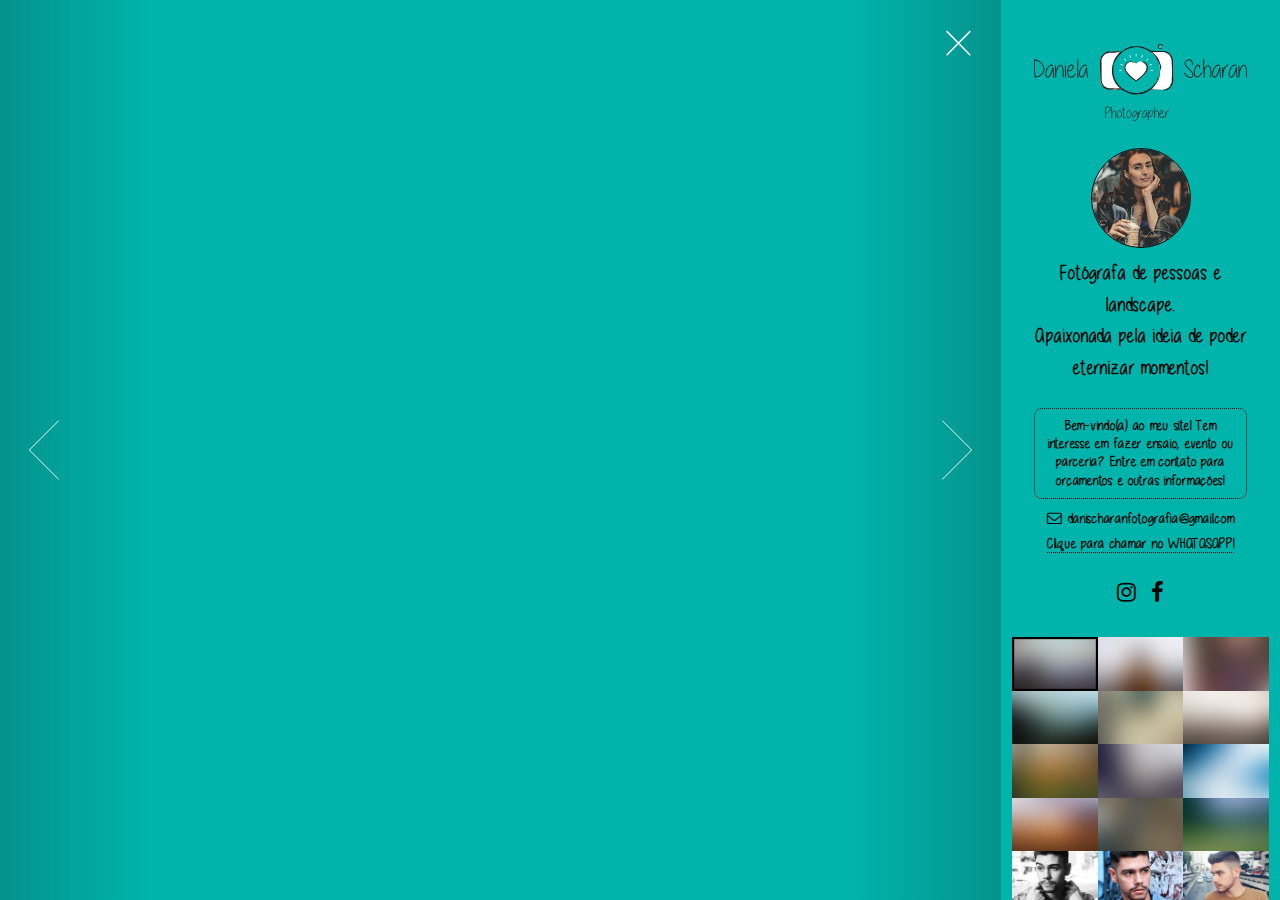
<file: index.html>
<!DOCTYPE HTML>
<!--
	Lens by HTML5 UP
	html5up.net | @ajlkn
	Free for personal and commercial use under the CCA 3.0 license (html5up.net/license)
-->
<html>
	<head>
		<title>Dani Scharan | Photographer</title>
		<meta charset="utf-8" />
		<meta name="viewport" content="width=device-width, initial-scale=1" />
		<!--[if lte IE 8]><script src="assets/js/ie/html5shiv.js"></script><![endif]-->
		<link rel="stylesheet" href="assets/css/main.css" />
		<!--[if lte IE 8]><link rel="stylesheet" href="assets/css/ie8.css" /><![endif]-->
		<!--[if lte IE 9]><link rel="stylesheet" href="assets/css/ie9.css" /><![endif]-->
		<noscript><link rel="stylesheet" href="assets/css/noscript.css" /></noscript>

		<!-- FAVICON -->
		<link rel="apple-touch-icon" sizes="180x180" href="/apple-touch-icon.png">
		<link rel="icon" type="image/png" sizes="32x32" href="/favicon-32x32.png">
		<link rel="icon" type="image/png" sizes="16x16" href="/favicon-16x16.png">
		<link rel="manifest" href="/manifest.json">
		<link rel="mask-icon" href="/safari-pinned-tab.svg" color="#00b3ab">
		<meta name="apple-mobile-web-app-title" content="Dani Scharan">
		<meta name="application-name" content="Dani Scharan">
		<meta name="theme-color" content="#00b3ab">

	</head>
	<body class="is-loading-0 is-loading-1 is-loading-2">

		<!-- Main -->
			<div id="main">

				<!-- Header -->
					<header id="header">
						<h1><a href="http://danischaran.com.br" class="logo-dani"><img src="images/logo.svg" alt="Dani Scharan - Photographer"></a></h1>
						<div class="dani-photo">
							<img src="images/dani_scharan.png" alt="Dani Scharan - Photographer Brasil">
						</div>
						<p class="release">Fotógrafa de pessoas e landscape.<br /> Apaixonada pela ideia de poder eternizar momentos!</p>
						<div class="contact">
							<h3 class="title-contact">Bem-vindo(a) ao meu site! Tem interesse em fazer ensaio, evento ou parceria? Entre em contato para orçamentos e outras informações!</h3>
							<a href="mailto:danischaranfotografia@gmail.com" class="icon fa-envelope-o"><span class="label">E-mail</span> danischaranfotografia@gmail.com</a>
							<p class="whatsapp"><a href="https://api.whatsapp.com/send?phone=5511984501446&text=Olá,%20gostaria%20de%20fazer%20um%20orçamento!" target="_blank">Clique para chamar no WHATASAPP!</a></p>
						</div>
						<ul class="icons">
							<li><a href="https://instagram.com/danischaran/" target="_blank" class="icon fa-instagram"><span class="label">Instagram</span></a></li>
							<li><a href="https://facebook.com/danischaran/" target="_blank" class="icon fa-facebook"><span class="label">Facebook</span></a></li>
							<!-- <li><a href="mailto:danischaranfotografia@gmail.com" class="icon fa-envelope-o"><span class="label">E-mail</span></a></li> -->
						</ul>
					</header>

				<!-- Thumbnail -->
					<section id="thumbnails">
						<article>
							<a class="thumbnail" href="images/fulls/01.jpg" data-position="top center"><img src="images/thumbs/01.jpg" alt="" /></a>
							<h2>Stephanie</h2>
							<p>Ensaio Feminino / SP</p>
						</article>
						<article>
							<a class="thumbnail" href="images/fulls/02.jpg" data-position="right center"><img src="images/thumbs/02.jpg" alt="" /></a>
							<h2>Stephanie</h2>
							<p>Ensaio Feminino / SP</p>
						</article>
						<article>
							<a class="thumbnail" href="images/fulls/03.jpg" data-position="top center"><img src="images/thumbs/03.jpg" alt="" /></a>
							<h2>Stephanie</h2>
							<p>Ensaio Feminino / SP</p>
						</article>
						<article>
							<a class="thumbnail" href="images/fulls/04.jpg"><img src="images/thumbs/04.jpg" alt="" /></a>
							<h2>Lucas</h2>
							<p>Ensaio Baby / RJ</p>
						</article>
						<article>
							<a class="thumbnail" href="images/fulls/05.jpg" data-position="top center"><img src="images/thumbs/05.jpg" alt="" /></a>
							<h2>Lucas</h2>
							<p>Ensaio Baby / RJ</p>
						</article>
						<article>
							<a class="thumbnail" href="images/fulls/06.jpg"><img src="images/thumbs/06.jpg" alt="" /></a>
							<h2>Lucas</h2>
							<p>Ensaio Baby / RJ</p>
						</article>
						<article>
							<a class="thumbnail" href="images/fulls/07.jpg"><img src="images/thumbs/07.jpg" alt="" /></a>
							<h2>Danilo e Aline</h2>
							<p>Ensaio Casal / SP</p>
						</article>
						<article>
							<a class="thumbnail" href="images/fulls/08.jpg"><img src="images/thumbs/08.jpg" alt="" /></a>
							<h2>Danilo e Aline</h2>
							<p>Ensaio Casal / SP</p>
						</article>
						<article>
							<a class="thumbnail" href="images/fulls/09.jpg"><img src="images/thumbs/09.jpg" alt="" /></a>
							<h2>Danilo e Aline</h2>
							<p>Ensaio Casal / SP</p>
						</article>
						<article>
							<a class="thumbnail" href="images/fulls/10.jpg" data-position="left center"><img src="images/thumbs/10.jpg" alt="" /></a>
							<h2>Marcelo, Maressa e filhos</h2>
							<p>Ensaio Família / RJ</p>
						</article>
						<article>
							<a class="thumbnail" href="images/fulls/11.jpg"><img src="images/thumbs/11.jpg" alt="" /></a>
							<h2>Marcelo, Maressa e filhos</h2>
							<p>Ensaio Família / RJ</p>
						</article>
						<article>
							<a class="thumbnail" href="images/fulls/12.jpg"><img src="images/thumbs/12.jpg" alt="" /></a>
							<h2>Marcelo, Maressa e filhos</h2>
							<p>Ensaio Família / RJ</p>
						</article>
						<article>
							<a class="thumbnail" href="images/fulls/13.jpg"><img src="images/thumbs/13.jpg" alt="" /></a>
							<h2>Jonatas</h2>
							<p>Ensaio Masculino / SP</p>
						</article>
						<article>
							<a class="thumbnail" href="images/fulls/14.jpg"><img src="images/thumbs/14.jpg" alt="" /></a>
							<h2>Jonatas</h2>
							<p>Ensaio Masculino / SP</p>
						</article>
						<article>
							<a class="thumbnail" href="images/fulls/15.jpg"><img src="images/thumbs/15.jpg" alt="" /></a>
							<h2>Jonatas</h2>
							<p>Ensaio Masculino / SP</p>
						</article>
						<article>
							<a class="thumbnail" href="images/fulls/16.jpg"><img src="images/thumbs/16.jpg" alt="" /></a>
							<h2>Carla</h2>
							<p>Ensaio Feminino /  SP</p>
						</article>
						<article>
							<a class="thumbnail" href="images/fulls/17.jpg"><img src="images/thumbs/17.jpg" alt="" /></a>
							<h2>Carla</h2>
							<p>Ensaio Feminino /  SP</p>
						</article>
						<article>
							<a class="thumbnail" href="images/fulls/18.jpg" data-position="top center"><img src="images/thumbs/18.jpg" alt="" /></a>
							<h2>Carla</h2>
							<p>Ensaio Feminino /  SP</p>
						</article>
						<article>
							<a class="thumbnail" href="images/fulls/19.jpg"><img src="images/thumbs/19.jpg" alt="" /></a>
							<h2>Bud</h2>
							<p>Ensaio Feminino /  SP</p>
						</article>
						<article>
							<a class="thumbnail" href="images/fulls/20.jpg"><img src="images/thumbs/20.jpg" alt="" /></a>
							<h2>Bud</h2>
							<p>Ensaio Masculino / SP</p>
						</article>
						<article>
							<a class="thumbnail" href="images/fulls/21.jpg"><img src="images/thumbs/21.jpg" alt="" /></a>
							<h2>Bud</h2>
							<p>Ensaio Masculino / SP</p>
						</article>
						<article>
							<a class="thumbnail" href="images/fulls/22.jpg"><img src="images/thumbs/22.jpg" alt="" /></a>
							<h2>Letícia e Gudino</h2>
							<p>Ensaio Casal / SP</p>
						</article>
						<article>
							<a class="thumbnail" href="images/fulls/23.jpg"><img src="images/thumbs/23.jpg" alt="" /></a>
							<h2>Letícia e Gudino</h2>
							<p>Ensaio Casal / SP</p>
						</article>
						<article>
							<a class="thumbnail" href="images/fulls/24.jpg"><img src="images/thumbs/24.jpg" alt="" /></a>
							<h2>Letícia e Gudino</h2>
							<p>Ensaio Casal / SP</p>
						</article>
						<article>
							<a class="thumbnail" href="images/fulls/25.jpg"><img src="images/thumbs/25.jpg" alt="" /></a>
							<h2>Thiago e Samilla</h2>
							<p>Ensaio Casal / SP</p>
						</article>
						<article>
							<a class="thumbnail" href="images/fulls/26.jpg"><img src="images/thumbs/26.jpg" alt="" /></a>
							<h2>Thiago e Samilla</h2>
							<p>Ensaio Casal / SP</p>
						</article>
						<article>
							<a class="thumbnail" href="images/fulls/27.jpg"><img src="images/thumbs/27.jpg" alt="" /></a>
							<h2>Thiago e Samilla</h2>
							<p>Ensaio Casal / SP</p>
						</article>
					</section>

				<!-- Footer -->
					<footer id="footer">
						<ul class="copyright">
							<li>2018 &copy; Dani Scharan - Photographer</li>
							<!-- <li>Design: <a href="http://html5up.net">HTML5 UP</a>. --></li>
						</ul>
					</footer>

			</div>

		<!-- Scripts -->
			<script src="assets/js/jquery.min.js"></script>
			<script src="assets/js/skel.min.js"></script>
			<!--[if lte IE 8]><script src="assets/js/ie/respond.min.js"></script><![endif]-->
			<script src="assets/js/main.js"></script>

	</body>
</html>
</file>
<file: assets/css/ie8.css>
/*
	Lens by HTML5 UP
	html5up.net | @ajlkn
	Free for personal and commercial use under the CCA 3.0 license (html5up.net/license)
*/

/* Viewer */

	#viewer {
		width: 100%;
	}
</file>
<file: assets/css/ie9.css>
/*
	Lens by HTML5 UP
	html5up.net | @ajlkn
	Free for personal and commercial use under the CCA 3.0 license (html5up.net/license)
*/

/* Thumbnails */

	#thumbnails:after {
		content: '';
		display: block;
		clear: both;
	}

	#thumbnails article {
		float: left;
	}

/* Viewer */

	#viewer .inner {
		box-shadow: inset 0 0 9em 2em rgba(16, 16, 16, 0.2);
	}

		#viewer .inner:before {
			display: none;
		}

	#viewer .slide .caption {
		background-color: rgba(16, 16, 16, 0.5);
	}
</file>
<file: assets/css/noscript.css>
/*
	Lens by HTML5 UP
	html5up.net | @ajlkn
	Free for personal and commercial use under the CCA 3.0 license (html5up.net/license)
*/

/* Main */

	#main {
		opacity: 1 !important;
		right: 0 !important;
	}

	body:before {
		content: 'Javascript is disabled :(';
		display: block;
		position: absolute;
		top: 50%;
		width: calc(100% - 22.5em * 0.333333333);
		height: 4em;
		margin-top: -2em;
		color: #272727;
		cursor: default;
		font-size: 3em;
		line-height: 4em;
		text-align: center;
		white-space: nowrap;
		left: 0;
	}
</file>
<file: assets/css/main.css>
@import url(font-awesome.min.css);
@import url("https://fonts.googleapis.com/css?family=Roboto:400,700");

@font-face {
  font-family: 'Alittlesunshine';
  src: url('../fonts/Alittlesunshine.eot?#iefix') format('embedded-opentype'),  url('../fonts/Alittlesunshine.woff') format('woff'), url('../fonts/Alittlesunshine.ttf')  format('truetype'), url('../fonts/Alittlesunshine.svg#Alittlesunshine') format('svg');
  font-weight: normal;
  font-style: normal;
}

/*
	Lens by HTML5 UP
	html5up.net | @ajlkn
	Free for personal and commercial use under the CCA 3.0 license (html5up.net/license)
*/

/* Reset */

	html, body, div, span, applet, object, iframe, h1, h2, h3, h4, h5, h6, p, blockquote, pre, a, abbr, acronym, address, big, cite, code, del, dfn, em, img, ins, kbd, q, s, samp, small, strike, strong, sub, sup, tt, var, b, u, i, center, dl, dt, dd, ol, ul, li, fieldset, form, label, legend, table, caption, tbody, tfoot, thead, tr, th, td, article, aside, canvas, details, embed, figure, figcaption, footer, header, hgroup, menu, nav, output, ruby, section, summary, time, mark, audio, video {
		margin: 0;
		padding: 0;
		border: 0;
		font-size: 100%;
		font: inherit;
		font-family: 'Alittlesunshine';
		letter-spacing: 0.05em;
		vertical-align: baseline;
	}

	article, aside, details, figcaption, figure, footer, header, hgroup, menu, nav, section {
		display: block;
	}

	body {
		line-height: 1;
	}

	ol, ul {
		list-style: none;
	}

	blockquote, q {
		quotes: none;
	}

	blockquote:before, blockquote:after, q:before, q:after {
		content: '';
		content: none;
	}

	table {
		border-collapse: collapse;
		border-spacing: 0;
	}

	body {
		-webkit-text-size-adjust: none;
	}

/* Box Model */

	*, *:before, *:after {
		-moz-box-sizing: border-box;
		-webkit-box-sizing: border-box;
		box-sizing: border-box;
	}

/* Logo */
.logo-dani {
	text-decoration: none;
	opacity: 1;
	border: none;
	transition: 0.3s ease-in-out;

}
.logo-dani:hover {
	opacity: .8;
}

@media screen and (max-width: 480px) {
			.logo-dani  img {
				width: 80%;
			}
			.dani-photo img {
				display: none;
			}
		}

/* Basic */

	/*
		@-ms-viewport {
			width: device-width;
		}

	*/

	@media screen and (max-width: 480px) {

		html, body {
			min-width: 320px;
		}

	}

	body.is-loading-0 *, body.is-loading-0 *:before, body.is-loading-0 *:after {
		-moz-animation: none !important;
		-webkit-animation: none !important;
		-ms-animation: none !important;
		animation: none !important;
		-moz-transition: none !important;
		-webkit-transition: none !important;
		-ms-transition: none !important;
		transition: none !important;
	}

	html, body {
		background-color: #00b3ab;;
		overflow: hidden;
	}

/* Type */

	html {
		font-size: 16pt;
	}

		@media screen and (max-width: 1680px) {

			html {
				font-size: 12pt;
			}

		}

		@media screen and (max-width: 1280px) {

			html {
				font-size: 11pt;
			}

		}

	body {
		background-color: #fff;
		color: #aaa;
	}

	body, input, select, textarea {
		font-family: "Roboto", Helvetica, sans-serif;
		font-weight: 400;
		line-height: 1.65;
		font-size: 1em;
		color: #aaa;
	}

	a {
		-moz-transition: color 0.25s ease, border-bottom-color 0.25s ease;
		-webkit-transition: color 0.25s ease, border-bottom-color 0.25s ease;
		-ms-transition: color 0.25s ease, border-bottom-color 0.25s ease;
		transition: color 0.25s ease, border-bottom-color 0.25s ease;
		border-bottom: dotted 1px;
		color: #000000;
		text-decoration: none;
	}

		a:hover {
			border-bottom-color: transparent;
			color: rgba(0,0,0,0.6);
		}

	strong, b {
		font-weight: 400;
		color: #555;
	}

	em, i {
		font-style: italic;
	}

	p {
		margin: 0 0 1.25em 0;
	}

	h1, h2, h3, h4, h5, h6 {
		font-weight: 400;
		line-height: 1.25;
		margin: 0 0 0.5em 0;
		color: #555;
	}

		h1 a, h2 a, h3 a, h4 a, h5 a, h6 a {
			color: inherit;
			text-decoration: none;
		}

	h2 {
		font-size: 1.25em;
	}

	h3 {
		font-size: 1em;
	}

	h4 {
		font-size: 0.9em;
	}

	h5 {
		font-size: 0.8em;
	}

	h6 {
		font-size: 0.7em;
	}

	sub {
		font-size: 0.8em;
		position: relative;
		top: 0.5em;
	}

	sup {
		font-size: 0.8em;
		position: relative;
		top: -0.5em;
	}

	blockquote {
		border-left: solid 4px #ccc;
		font-style: italic;
		margin: 0 0 1.25em 0;
		padding: 0.3125em 0 0.3125em 1.25em;
	}

	code {
		border-radius: 4px;
		border: solid 1px;
		font-family: "Courier New", monospace;
		font-size: 0.9em;
		margin: 0 0.25em;
		padding: 0.25em 0.65em;
		border-color: #ccc;
	}

	pre {
		-webkit-overflow-scrolling: touch;
		font-family: "Courier New", monospace;
		font-size: 0.9em;
		margin: 0 0 1.25em 0;
	}

		pre code {
			display: block;
			padding: 1em 1.5em;
			overflow-x: auto;
		}

	hr {
		border: 0;
		border-bottom: solid 1px #ccc;
		margin: 1.25em 0;
	}

		hr.major {
			margin: 1.875em 0;
		}

	.align-left {
		text-align: left;
	}

	.align-center {
		text-align: center;
	}

	.align-right {
		text-align: right;
	}

/* Button */

	input[type="submit"],
	input[type="reset"],
	input[type="button"],
	button,
	.button {
		-moz-appearance: none;
		-webkit-appearance: none;
		-ms-appearance: none;
		appearance: none;
		-moz-transition: background-color 0.25s ease-in-out, border-color 0.25s ease-in-out, color 0.25s ease-in-out;
		-webkit-transition: background-color 0.25s ease-in-out, border-color 0.25s ease-in-out, color 0.25s ease-in-out;
		-ms-transition: background-color 0.25s ease-in-out, border-color 0.25s ease-in-out, color 0.25s ease-in-out;
		transition: background-color 0.25s ease-in-out, border-color 0.25s ease-in-out, color 0.25s ease-in-out;
		background-color: transparent;
		border-radius: 4px;
		border: solid 1px #ccc;
		color: #555;
		cursor: pointer;
		display: inline-block;
		line-height: 1;
		padding: 0.75em 1.5em;
		text-align: center;
		text-decoration: none;
		white-space: nowrap;
	}

		input[type="submit"]:hover,
		input[type="reset"]:hover,
		input[type="button"]:hover,
		button:hover,
		.button:hover {
			border-color: #00b3ab;
			color: #00b3ab;
		}

			input[type="submit"]:hover:active,
			input[type="reset"]:hover:active,
			input[type="button"]:hover:active,
			button:hover:active,
			.button:hover:active {
				background-color: rgba(0, 211, 183, 0.15);
			}

		input[type="submit"].icon,
		input[type="reset"].icon,
		input[type="button"].icon,
		button.icon,
		.button.icon {
			padding-left: 1.35em;
		}

			input[type="submit"].icon:before,
			input[type="reset"].icon:before,
			input[type="button"].icon:before,
			button.icon:before,
			.button.icon:before {
				margin-right: 0.5em;
			}

		input[type="submit"].fit,
		input[type="reset"].fit,
		input[type="button"].fit,
		button.fit,
		.button.fit {
			display: block;
			margin: 0 0 0.625em 0;
			width: 100%;
		}

		input[type="submit"].small,
		input[type="reset"].small,
		input[type="button"].small,
		button.small,
		.button.small {
			font-size: 0.8em;
		}

		input[type="submit"].big,
		input[type="reset"].big,
		input[type="button"].big,
		button.big,
		.button.big {
			font-size: 1.35em;
		}

		input[type="submit"].disabled, input[type="submit"]:disabled,
		input[type="reset"].disabled,
		input[type="reset"]:disabled,
		input[type="button"].disabled,
		input[type="button"]:disabled,
		button.disabled,
		button:disabled,
		.button.disabled,
		.button:disabled {
			-moz-pointer-events: none;
			-webkit-pointer-events: none;
			-ms-pointer-events: none;
			pointer-events: none;
			opacity: 0.25;
		}

/* Form */

	form {
		margin: 0 0 1.25em 0;
	}

	label {
		color: #555;
		display: block;
		font-size: 0.9em;
		font-weight: 400;
		margin: 0 0 0.625em 0;
	}

	input[type="text"],
	input[type="password"],
	input[type="email"],
	select,
	textarea {
		-moz-appearance: none;
		-webkit-appearance: none;
		-ms-appearance: none;
		appearance: none;
		background-color: transparent;
		border-radius: 4px;
		border: solid 1px #ccc;
		color: inherit;
		display: block;
		outline: 0;
		padding: 0 0.75em;
		text-decoration: none;
		width: 100%;
	}

		input[type="text"]:invalid,
		input[type="password"]:invalid,
		input[type="email"]:invalid,
		select:invalid,
		textarea:invalid {
			box-shadow: none;
		}

		input[type="text"]:focus,
		input[type="password"]:focus,
		input[type="email"]:focus,
		select:focus,
		textarea:focus {
			border-color: #00b3ab;
		}

	.select-wrapper {
		text-decoration: none;
		display: block;
		position: relative;
	}

		.select-wrapper:before {
			-moz-osx-font-smoothing: grayscale;
			-webkit-font-smoothing: antialiased;
			font-family: FontAwesome;
			font-style: normal;
			font-weight: normal;
			text-transform: none !important;
		}

		.select-wrapper:before {
			color: #ccc;
			content: '\f107';
			display: block;
			height: 2.75em;
			line-height: 2.75em;
			pointer-events: none;
			position: absolute;
			right: 0;
			text-align: center;
			top: 0;
			width: 2.75em;
		}

		.select-wrapper select::-ms-expand {
			display: none;
		}

	input[type="text"],
	input[type="password"],
	input[type="email"],
	select {
		height: 2.75em;
	}

	textarea {
		padding: 0.75em 1em;
	}

	input[type="checkbox"],
	input[type="radio"] {
		-moz-appearance: none;
		-webkit-appearance: none;
		-ms-appearance: none;
		appearance: none;
		display: block;
		float: left;
		margin-right: -2em;
		opacity: 0;
		width: 1em;
		z-index: -1;
	}

		input[type="checkbox"] + label,
		input[type="radio"] + label {
			text-decoration: none;
			color: #aaa;
			cursor: pointer;
			display: inline-block;
			font-size: 1em;
			font-weight: 400;
			margin: 0;
			padding-left: 2.4em;
			padding-right: 0.75em;
			position: relative;
		}

			input[type="checkbox"] + label:before,
			input[type="radio"] + label:before {
				-moz-osx-font-smoothing: grayscale;
				-webkit-font-smoothing: antialiased;
				font-family: FontAwesome;
				font-style: normal;
				font-weight: normal;
				text-transform: none !important;
			}

			input[type="checkbox"] + label:before,
			input[type="radio"] + label:before {
				background: transparent;
				border-radius: 4px;
				border: solid 1px #ccc;
				content: '';
				display: inline-block;
				height: 1.65em;
				left: 0;
				line-height: 1.58125em;
				position: absolute;
				text-align: center;
				top: 0;
				width: 1.65em;
			}

		input[type="checkbox"]:checked + label:before,
		input[type="radio"]:checked + label:before {
			background-color: #555;
			border-color: #555;
			color: #fff;
			content: '\f00c';
		}

		input[type="checkbox"]:focus + label:before,
		input[type="radio"]:focus + label:before {
			border-color: #00b3ab;
		}

	input[type="checkbox"] + label:before {
		border-radius: 4px;
	}

	input[type="radio"] + label:before {
		border-radius: 100%;
	}

	::-webkit-input-placeholder {
		opacity: 1.0;
		color: #ccc !important;
	}

	:-moz-placeholder {
		opacity: 1.0;
		color: #ccc !important;
	}

	::-moz-placeholder {
		opacity: 1.0;
		color: #ccc !important;
	}

	:-ms-input-placeholder {
		opacity: 1.0;
		color: #ccc !important;
	}

	.formerize-placeholder {
		opacity: 1.0;
		color: #ccc !important;
	}

	.field {
		margin: 0 0 1.25em 0;
	}

/* Icon */

	.icon {
		text-decoration: none;
		border-bottom: none;
		position: relative;
	}

		.icon:before {
			-moz-osx-font-smoothing: grayscale;
			-webkit-font-smoothing: antialiased;
			font-family: FontAwesome;
			font-style: normal;
			font-weight: normal;
			text-transform: none !important;
		}

		.icon > .label {
			display: none;
		}

/* List */

	ol {
		list-style: decimal;
		margin: 0 0 1.25em 0;
		padding-left: 1.25em;
	}

		ol li {
			padding-left: 0.25em;
		}

	ul {
		list-style: disc;
		margin: 0 0 .08em 0;
		padding-left: 1em;
	}

		ul li {
			padding-left: 0.5em;
		}

		ul.alt {
			list-style: none;
			padding-left: 0;
		}

			ul.alt li {
				border-top: solid 1px #ccc;
				padding: 0.5em 0;
			}

				ul.alt li:first-child {
					border-top: 0;
					padding-top: 0;
				}

		ul.icons {
			cursor: default;
			list-style: none;
			padding-left: 0;
			display: flex;
    		justify-content: center;
		}

			ul.icons li {
				display: inline-block;
				padding: 0 1em 0 0;
			}

				ul.icons li:last-child {
					padding-right: 0;
				}

				ul.icons li .icon:before {
					font-size: 1.5rem;
					/*color: black;*/
				}

		ul.actions {
			cursor: default;
			list-style: none;
			padding-left: 0;
		}

			ul.actions li {
				display: inline-block;
				padding: 0 0.625em 0 0;
				vertical-align: middle;
			}

				ul.actions li:last-child {
					padding-right: 0;
				}

			ul.actions.small li {
				padding: 0 0.3125em 0 0;
			}

			ul.actions.vertical li {
				display: block;
				padding: 0.625em 0 0 0;
			}

				ul.actions.vertical li:first-child {
					padding-top: 0;
				}

				ul.actions.vertical li > * {
					margin-bottom: 0;
				}

			ul.actions.vertical.small li {
				padding: 0.3125em 0 0 0;
			}

				ul.actions.vertical.small li:first-child {
					padding-top: 0;
				}

			ul.actions.fit {
				display: table;
				margin-left: -0.625em;
				padding: 0;
				table-layout: fixed;
				width: calc(100% + 0.625em);
			}

				ul.actions.fit li {
					display: table-cell;
					padding: 0 0 0 0.625em;
				}

					ul.actions.fit li > * {
						margin-bottom: 0;
					}

				ul.actions.fit.small {
					margin-left: -0.3125em;
					width: calc(100% + 0.3125em);
				}

					ul.actions.fit.small li {
						padding: 0 0 0 0.3125em;
					}

	dl {
		margin: 0 0 1.25em 0;
	}

		dl dt {
			display: block;
			font-weight: 400;
			margin: 0 0 0.625em 0;
		}

		dl dd {
			margin-left: 1.25em;
		}

/* Main */

	#main {
		-moz-transition: opacity 0.75s ease, right 0.75s ease, left 0.75s ease, visibility 0.75s;
		-webkit-transition: opacity 0.75s ease, right 0.75s ease, left 0.75s ease, visibility 0.75s;
		-ms-transition: opacity 0.75s ease, right 0.75s ease, left 0.75s ease, visibility 0.75s;
		transition: opacity 0.75s ease, right 0.75s ease, left 0.75s ease, visibility 0.75s;
		-webkit-overflow-scrolling: touch;
		position: fixed;
		top: 0;
		width: 22.5em;
		height: 100%;
		background: #00b3ab;
		/*background: #00c1be;*/
		outline: 0;
		overflow-x: hidden;
		overflow-y: auto;
		text-align: right;
		visibility: visible;
		z-index: 10000;
		right: 0;
		/*border-left: 1px solid #000000;*/
	}

		#main .toggle {
			-webkit-tap-highlight-color: transparent;
			position: absolute;
			top: 0;
			width: 4em;
			height: 4em;
			background-image: url("images/close-small-alt.svg");
			background-repeat: no-repeat;
			background-size: 32px 32px;
			cursor: pointer;
			display: none;
			z-index: 1;
			background-position: 0.5em 0.5em;
			left: 0;
		}

		body.fullscreen #main {
			visibility: hidden;
			right: -22.5em;
		}

		body.is-loading-1 #main {
			opacity: 0;
			right: -2em;
		}

		@media screen and (max-width: 1280px) {

			#main {
				width: 19em;
			}

				body.fullscreen #main {
					right: -19em;
				}

		}

		@media screen and (max-width: 980px) {

			#main {
				background: #00b3ab;
				/*background: #00c1be;*/
			}

				#main .toggle {
					display: block;
				}

		}

		@media screen and (max-width: 480px) {

			#main {
				-moz-transition: opacity 0.5s ease, visibility 0.5s;
				-webkit-transition: opacity 0.5s ease, visibility 0.5s;
				-ms-transition: opacity 0.5s ease, visibility 0.5s;
				transition: opacity 0.5s ease, visibility 0.5s;
				width: 100%;
				background: #00b3ab;
				/*background: #00c1be;*/
				text-align: center;
			}

				body.is-loading-1 #main {
					left: auto !important;
					right: auto !important;
				}

				body.fullscreen #main {
					left: auto !important;
					right: auto !important;
					opacity: 0;
				}

				#main .toggle {
					display: none;
				}

		}

/* Header */
	#header {
		padding: 3em 2.25em 1.75em 2.25em ;
	}

		#header h1 {
			font-size: 2.25em;
			font-weight: 700;
		}

/*Dani Profile*/
.dani-photo {
	display: flex;
	justify-content: center;
}
.dani-photo img {
	border: 1px solid #000000;
	border-radius: 100px;
	width: 100px;
	height: 100px;
	margin-bottom: 10px;
}

/* Release */
.release {
	color: #000000;
	font-size: 1.3em;
	text-align: center;
	font-weight: bold;
}

/* Contato/Oraçmento */
.contact {
	display:flex;
	flex-direction: column;
	justify-content: center;
	padding: 0;
	margin: 0;
	text-align:center;
}
.contact h3 {
	color: black;
/* 	text-transform: uppercase; */
	font-weight: bold;
	background-color: transparent;
	padding: 8px 10px;
	border-radius: 8px;
	border: 1px dotted black;
}
.contact a {
	font-weight: bold;
	text-decoration: none !important;
}

/* Footer */
	#footer {
		padding: 2.25em 2.25em 1em 2.25em ;
	}

		#footer .copyright {
			list-style: none;
			padding: 0;
		}

			#footer .copyright li {
				display: inline-block;
				font-size: 1.1em;
				color: #000000;
				margin-left: 0.35em;
				padding: 0;
			}

				#footer .copyright li:first-child {
					margin-left: 0;
				}

/* Thumbnails */
article a {
	-webkit-transition: all 150ms ease-in;
    -webkit-transform: scale(1); 
    -ms-transition: all 150ms ease-in;
    -ms-transform: scale(1); 
    -moz-transition: all 150ms ease-in;
    -moz-transform: scale(1);
    transition: all 150ms ease-in;
    transform: scale(1);
}
article a:hover {
	z-index: 2;
	box-shadow: inset 0 0 0 2px #000000, inset 0 0 0px 3px rgba(0, 0, 0, 0.15);
    -webkit-transition: all 150ms ease-in;
    -webkit-transform: scale(1.10);
    -ms-transition: all 150ms ease-in;
    -ms-transform: scale(1.10);   
    -moz-transition: all 150ms ease-in;
    -moz-transform: scale(1.10);
    transition: all 150ms ease-in;
    transform: scale(1.10);
}

	#thumbnails {
		display: -moz-flex;
		display: -webkit-flex;
		display: -ms-flex;
		display: flex;
		-moz-flex-wrap: wrap;
		-webkit-flex-wrap: wrap;
		-ms-flex-wrap: wrap;
		flex-wrap: wrap;
		padding: 0 0.75em;
	}

		#thumbnails article {
			position: relative;
			width: 33.3%;
			background: #101010;
			outline: 0;
		}
		@media screen and (max-width: 768px) {
			#thumbnails article {
				width: 50%;
			}
		}

			#thumbnails article .thumbnail {
				-webkit-tap-highlight-color: transparent;
				display: block;
				position: relative;
				border: 0;
				outline: 0;
			}

				#thumbnails article .thumbnail img {
					display: block;
					width: 100%;
				}

				#thumbnails article .thumbnail:before {
					-moz-pointer-events: none;
					-webkit-pointer-events: none;
					-ms-pointer-events: none;
					pointer-events: none;
					-moz-transition: opacity 0.25s ease;
					-webkit-transition: opacity 0.25s ease;
					-ms-transition: opacity 0.25s ease;
					transition: opacity 0.25s ease;
					content: '';
					position: absolute;
					left: 0;
					top: 0;
					width: 100%;
					height: 100%;
					box-shadow: inset 0 0 0 2px #000000, inset 0 0 0px 3px rgba(0, 0, 0, 0.15);
					opacity: 0;
					z-index: 1;
				}

				#thumbnails article .thumbnail:focus:before {
					opacity: 0.5;
				}

			#thumbnails article h2, #thumbnails article p {
				display: none;
			}
			.caption p {
				color: #ffffff;
			}

			#thumbnails article.active .thumbnail:before {
				opacity: 1;
			}

		@media screen and (max-width: 480px) {

			#thumbnails article .thumbnail:before {
				display: none;
			}

		}

/* Viewer */

	@-moz-keyframes spinner {
		0% {
			-moz-transform: rotate(0deg);
			-webkit-transform: rotate(0deg);
			-ms-transform: rotate(0deg);
			transform: rotate(0deg);
		}

		100% {
			-moz-transform: rotate(360deg);
			-webkit-transform: rotate(360deg);
			-ms-transform: rotate(360deg);
			transform: rotate(360deg);
		}
	}

	@-webkit-keyframes spinner {
		0% {
			-moz-transform: rotate(0deg);
			-webkit-transform: rotate(0deg);
			-ms-transform: rotate(0deg);
			transform: rotate(0deg);
		}

		100% {
			-moz-transform: rotate(360deg);
			-webkit-transform: rotate(360deg);
			-ms-transform: rotate(360deg);
			transform: rotate(360deg);
		}
	}

	@-ms-keyframes spinner {
		0% {
			-moz-transform: rotate(0deg);
			-webkit-transform: rotate(0deg);
			-ms-transform: rotate(0deg);
			transform: rotate(0deg);
		}

		100% {
			-moz-transform: rotate(360deg);
			-webkit-transform: rotate(360deg);
			-ms-transform: rotate(360deg);
			transform: rotate(360deg);
		}
	}

	@keyframes spinner {
		0% {
			-moz-transform: rotate(0deg);
			-webkit-transform: rotate(0deg);
			-ms-transform: rotate(0deg);
			transform: rotate(0deg);
		}

		100% {
			-moz-transform: rotate(360deg);
			-webkit-transform: rotate(360deg);
			-ms-transform: rotate(360deg);
			transform: rotate(360deg);
		}
	}

	#viewer {
		-moz-transition: opacity 0.75s ease, width 0.75s ease;
		-webkit-transition: opacity 0.75s ease, width 0.75s ease;
		-ms-transition: opacity 0.75s ease, width 0.75s ease;
		transition: opacity 0.75s ease, width 0.75s ease;
		position: absolute;
		top: 0;
		width: calc(100% - 22.5em);
		height: 100%;
		left: 0;
	}

		#viewer .inner {
			-moz-pointer-events: none;
			-webkit-pointer-events: none;
			-ms-pointer-events: none;
			pointer-events: none;
			position: absolute;
			top: 0;
			left: 0;
			width: 100%;
			height: 100%;
			z-index: 2;
		}

			#viewer .inner > * {
				-moz-pointer-events: auto;
				-webkit-pointer-events: auto;
				-ms-pointer-events: auto;
				pointer-events: auto;
			}

			#viewer .inner:before {
				background-image: -moz-linear-gradient(left, rgba(16,16,16,0.2), rgba(16,16,16,0) 10em, rgba(16,16,16,0)), -moz-linear-gradient(right, rgba(16,16,16,0.2), rgba(16,16,16,0) 10em, rgba(16,16,16,0));
				background-image: -webkit-linear-gradient(left, rgba(16,16,16,0.2), rgba(16,16,16,0) 10em, rgba(16,16,16,0)), -webkit-linear-gradient(right, rgba(16,16,16,0.2), rgba(16,16,16,0) 10em, rgba(16,16,16,0));
				background-image: -ms-linear-gradient(left, rgba(16,16,16,0.2), rgba(16,16,16,0) 10em, rgba(16,16,16,0)), -ms-linear-gradient(right, rgba(16,16,16,0.2), rgba(16,16,16,0) 10em, rgba(16,16,16,0));
				background-image: linear-gradient(left, rgba(16,16,16,0.2), rgba(16,16,16,0) 10em, rgba(16,16,16,0)), linear-gradient(right, rgba(16,16,16,0.2), rgba(16,16,16,0) 10em, rgba(16,16,16,0));
				content: '';
				display: block;
				position: absolute;
				top: 0;
				left: 0;
				width: 100%;
				height: 100%;
			}

			#viewer .inner .toggle {
				-webkit-tap-highlight-color: transparent;
				position: absolute;
				top: 0;
				width: 4em;
				height: 4em;
				background-image: url("images/close.svg");
				background-repeat: no-repeat;
				background-size: 64px 64px;
				cursor: pointer;
				z-index: 1;
				right: 0;
				background-position: calc(100% - 0.75em) 0.75em;
			}

			#viewer .inner .nav-next,
			#viewer .inner .nav-previous {
				-webkit-tap-highlight-color: transparent;
				position: absolute;
				top: 50%;
				width: 6em;
				height: 6em;
				margin-top: -3em;
				background-image: url("images/arrow.svg");
				background-position: center;
				background-repeat: no-repeat;
				background-size: contain;
				cursor: pointer;
			}

			#viewer .inner .nav-previous {
				-moz-transform: scaleX(-1);
				-webkit-transform: scaleX(-1);
				-ms-transform: scaleX(-1);
				transform: scaleX(-1);
				left: 0;
			}

			#viewer .inner .nav-next {
				right: 0;
			}

		#viewer .slide {
			-moz-transition: opacity 0.5s ease-in-out;
			-webkit-transition: opacity 0.5s ease-in-out;
			-ms-transition: opacity 0.5s ease-in-out;
			transition: opacity 0.5s ease-in-out;
			position: absolute;
			top: 0;
			left: 0;
			width: 100%;
			height: 100%;
			opacity: 1;
			z-index: 1;
		}


			#viewer .slide .caption {
				background-image: -moz-linear-gradient(bottom, rgba(16,16,16,0.75), rgba(16,16,16,0.25) 80%, rgba(16,16,16,0));
				background-image: -webkit-linear-gradient(bottom, rgba(16,16,16,0.75), rgba(16,16,16,0.25) 80%, rgba(16,16,16,0));
				background-image: -ms-linear-gradient(bottom, rgba(16,16,16,0.75), rgba(16,16,16,0.25) 80%, rgba(16,16,16,0));
				background-image: linear-gradient(bottom, rgba(16,16,16,0.75), rgba(16,16,16,0.25) 80%, rgba(16,16,16,0));
				padding: 2em 2em 0.75em 2em ;
				position: absolute;
				bottom: 0;
				left: 0;
				width: 100%;
				color: rgba(255, 255, 255, 0.5);
				z-index: 1;
			}

				#viewer .slide .caption h2, #viewer .slide .caption h3, #viewer .slide .caption h4, #viewer .slide .caption h5, #viewer .slide .caption h6 {
					color: #fff;
				}

			#viewer .slide .image {
				-moz-transition: opacity 0.5s ease-in-out;
				-webkit-transition: opacity 0.5s ease-in-out;
				-ms-transition: opacity 0.5s ease-in-out;
				transition: opacity 0.5s ease-in-out;
				position: absolute;
				top: 0;
				left: 0;
				width: 100%;
				height: 100%;
				background-repeat: no-repeat;
				background-size: cover;
				opacity: 0;
			}

			#viewer .slide:before {
				-moz-animation: spinner 1s linear infinite;
				-webkit-animation: spinner 1s linear infinite;
				-ms-animation: spinner 1s linear infinite;
				animation: spinner 1s linear infinite;
				-moz-transition: opacity 0.5s ease-in-out;
				-webkit-transition: opacity 0.5s ease-in-out;
				-ms-transition: opacity 0.5s ease-in-out;
				transition: opacity 0.5s ease-in-out;
				content: '';
				display: block;
				position: absolute;
				top: 50%;
				left: 50%;
				width: 3em;
				height: 3em;
				background-image: url("images/spinner.svg");
				background-position: center;
				background-repeat: no-repeat;
				background-size: contain;
				margin: -1.5em 0 0 -1.5em;
				opacity: 0;
			}

			#viewer .slide.loading:before {
				opacity: 1;
			}

			#viewer .slide.active .image {
				opacity: 1;
			}

		body.fullscreen #viewer {
			width: 100%;
		}

			body.fullscreen #viewer .inner .toggle {
				background-image: url("images/open.svg");
			}

		body.is-loading-1 #viewer {
			opacity: 0;
		}

		body.is-loading-2 #viewer .slide {
			opacity: 0;
		}

		@media screen and (max-width: 1280px) {

			#viewer {
				width: calc(100% - 19em);
			}

		}

		@media screen and (max-width: 980px) {

			#viewer {
				width: 100%;
			}

				#viewer .inner .toggle {
					-moz-transition: opacity 0.75s ease;
					-webkit-transition: opacity 0.75s ease;
					-ms-transition: opacity 0.75s ease;
					transition: opacity 0.75s ease;
					background-image: url("images/open.svg");
					opacity: 0;
					right: 0;
				}

				body.fullscreen #viewer .inner .toggle {
					opacity: 1;
				}

		}

		@media screen and (max-width: 736px) {

			#viewer .inner .toggle {
				background-size: 32px 32px;
			}

			#viewer .inner .nav-next,
			#viewer .inner .nav-previous {
				background-image: url("images/arrow-small.svg");
				background-size: 32px 32px;
			}

			body.fullscreen #viewer .inner .toggle {
				background-image: url("images/open-small.svg");
			}

		}

		@media screen and (max-width: 480px) {

			#viewer {
				-moz-transition: opacity 0.5s ease;
				-webkit-transition: opacity 0.5s ease;
				-ms-transition: opacity 0.5s ease;
				transition: opacity 0.5s ease;
				-moz-transition-delay: 0s;
				-webkit-transition-delay: 0s;
				-ms-transition-delay: 0s;
				transition-delay: 0s;
				opacity: 0;
			}

				#viewer .inner .toggle {
					background-image: url("images/close-small.svg") !important;
					background-size: 32px 32px;
				}

				body.fullscreen #viewer {
					-moz-transition-delay: 0.5s;
					-webkit-transition-delay: 0.5s;
					-ms-transition-delay: 0.5s;
					transition-delay: 0.5s;
					opacity: 1;
				}

		}
</file>
